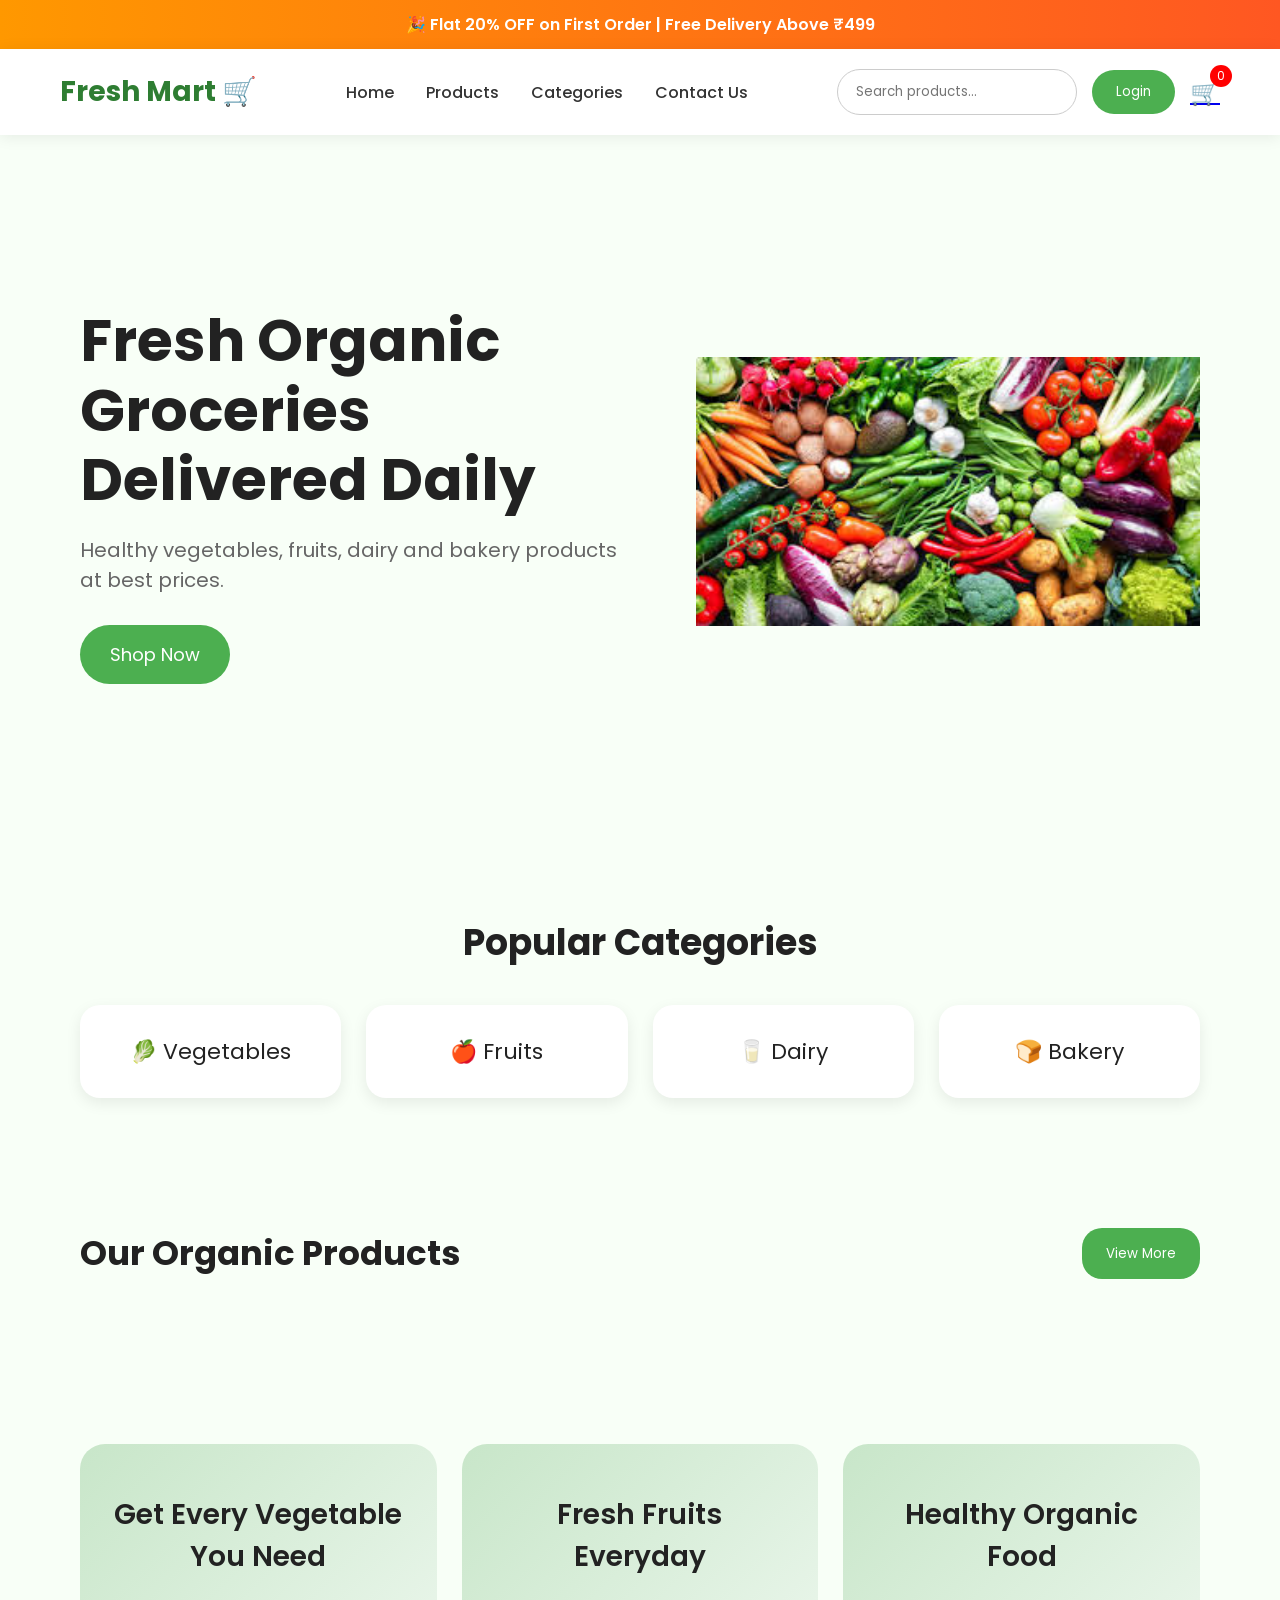
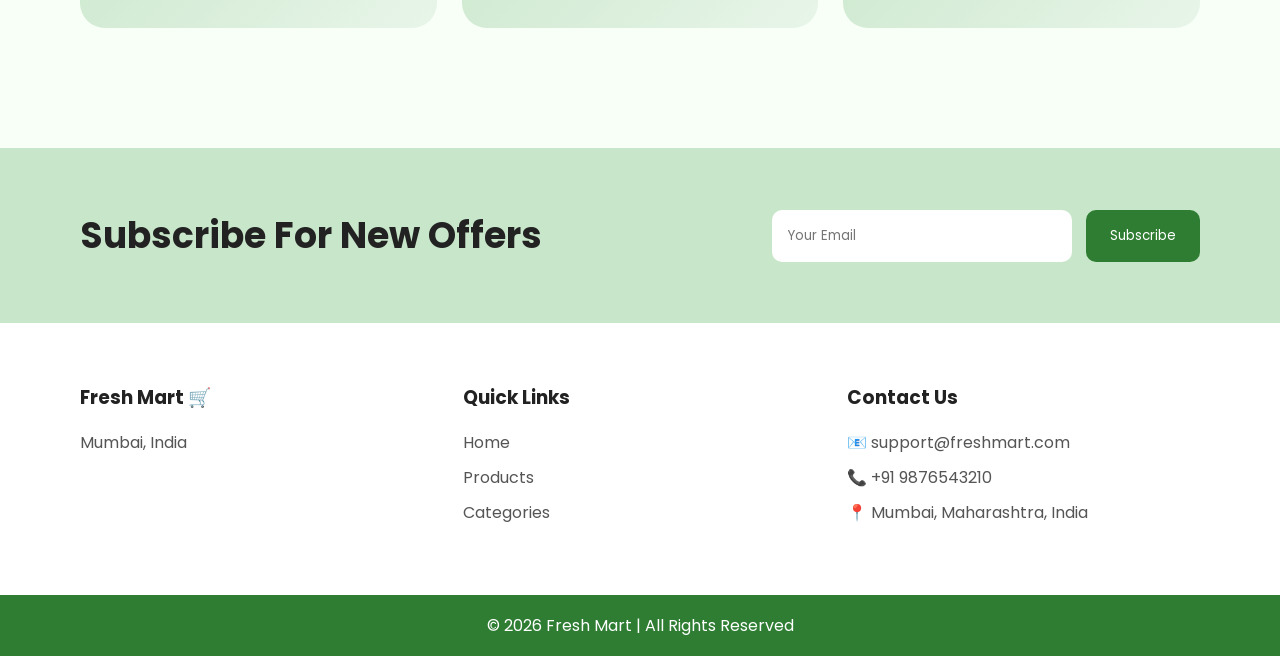
<file: frontend/index.html>
<!DOCTYPE html>
<html lang="en">
<head>
    <meta charset="UTF-8">
    <meta name="viewport" content="width=device-width, initial-scale=1.0">
    <title>Fresh Mart</title>
<style>
html{
    scroll-behavior:smooth;
}
</style>

    <link rel="stylesheet" href="style.css">
    <link href="https://fonts.googleapis.com/css2?family=Poppins:wght@300;400;500;600;700&display=swap" rel="stylesheet">
</head>
<body>

    <!-- OFFER BANNER -->
    <div class="offer-banner">
        🎉 Flat 20% OFF on First Order | Free Delivery Above ₹499
    </div>

  <header>
    <div class="logo">Fresh Mart 🛒</div>

    <nav>
        <a href="#home">Home</a>
        <a href="#products">Products</a>
        <a href="#categories">Categories</a>
        <a href="#contact">Contact Us</a>
    </nav>

    <div class="nav-right">
        <input type="text" placeholder="Search products...">

        <button class="login-btn"
            onclick="window.location.href='login.html'">
            Login
        </button>

        <a href="cart.html" class="cart-icon">
            🛒 <span id="cart-count">0</span>
        </a>
    </div>
</header>

    <section id="home" class="hero">

    <div class="hero-left">
        <h1>Fresh Organic Groceries Delivered Daily</h1>

        <p>
            Healthy vegetables, fruits, dairy and bakery
            products at best prices.
        </p>

        <button onclick="location.href='#products'">
            Shop Now
        </button>
    </div>

    <div class="hero-right">
        <img src="images/veg.jfif" alt="Vegetables">
    </div>

</section>

    <!-- CATEGORIES -->
   <section id="categories" class="categories">
        <h2>Popular Categories</h2>

        <div class="category-grid">
            <div class="category-card">🥬 Vegetables</div>
            <div class="category-card">🍎 Fruits</div>
            <div class="category-card">🥛 Dairy</div>
            <div class="category-card">🍞 Bakery</div>
        </div>
    </section>

    <!-- PRODUCTS FROM MONGODB -->
  <section id="products" class="products-section">
        <div class="section-header">
            <h2>Our Organic Products</h2>
            <button id="viewMoreBtn">View More</button>
        </div>

        <!-- Dynamic products will come here -->
        <div class="product-grid" id="product-grid"></div>
    </section>

    <!-- PROMO BANNER -->
    <section class="promo-banner">
        <div class="promo-card">Get Every Vegetable You Need</div>
        <div class="promo-card">Fresh Fruits Everyday</div>
        <div class="promo-card">Healthy Organic Food</div>
    </section>

    <!-- NEWSLETTER -->
    <section class="newsletter">
        <div>
            <h2>Subscribe For New Offers</h2>
        </div>

        <div>
            <input type="email" placeholder="Your Email">
            <button>Subscribe</button>
        </div>
    </section>

    <!-- FOOTER -->
    <footer id="contact">
        <div class="footer-box">
            <h3>Fresh Mart 🛒</h3>
            <p>Mumbai, India</p>
        </div>

        <div class="footer-box">
            <h3>Quick Links</h3>
            <p>Home</p>
            <p>Products</p>
            <p>Categories</p>
        </div>

        <div class="footer-box">
    <h3>Contact Us</h3>
    <p>📧 support@freshmart.com</p>
    <p>📞 +91 9876543210</p>
    <p>📍 Mumbai, Maharashtra, India</p>
</div>
    </footer>

    <div class="copyright">
        © 2026 Fresh Mart | All Rights Reserved
    </div>

    <script src="script.js"></script>
</body>
</html>
</file>
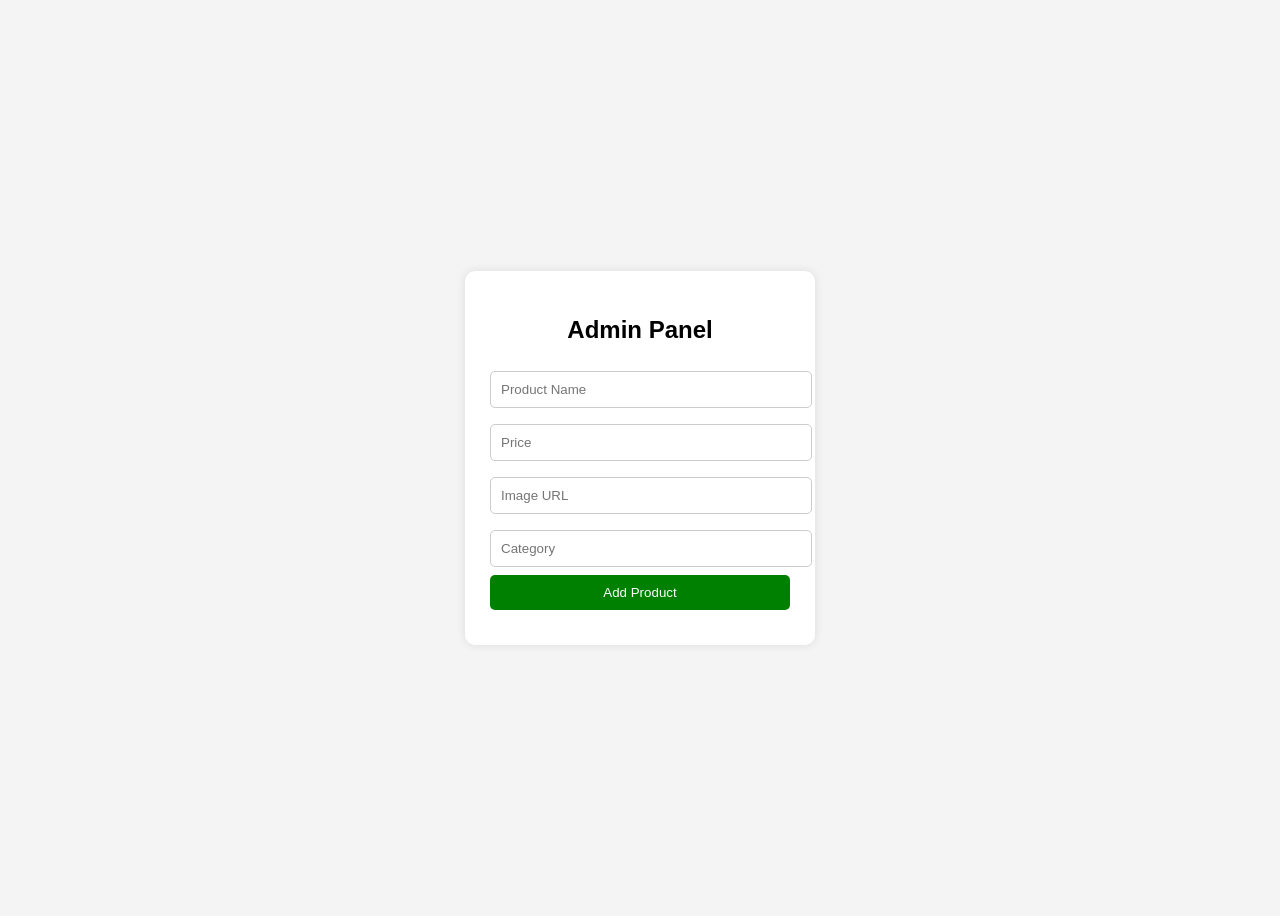
<file: frontend/admin.html>
<!DOCTYPE html>
<html>
<head>
    <title>Admin Panel - Add Products</title>

    <style>
        body {
            font-family: Arial;
            background: #f4f4f4;
            display: flex;
            justify-content: center;
            align-items: center;
            height: 100vh;
        }

        .box {
            background: white;
            padding: 25px;
            border-radius: 10px;
            width: 300px;
            box-shadow: 0 0 10px rgba(0,0,0,0.1);
        }

        input {
            width: 100%;
            padding: 10px;
            margin: 8px 0;
            border: 1px solid #ccc;
            border-radius: 5px;
        }

        button {
            width: 100%;
            padding: 10px;
            background: green;
            color: white;
            border: none;
            cursor: pointer;
            border-radius: 5px;
        }

        button:hover {
            background: darkgreen;
        }

        h2 {
            text-align: center;
        }

        .msg {
            text-align: center;
            margin-top: 10px;
            color: green;
        }
    </style>
</head>

<body>

<div class="box">
    <h2>Admin Panel</h2>

    <input type="text" id="name" placeholder="Product Name">
    <input type="number" id="price" placeholder="Price">
    <input type="text" id="image" placeholder="Image URL">
    <input type="text" id="category" placeholder="Category">

    <button onclick="addProduct()">Add Product</button>

    <div class="msg" id="msg"></div>
</div>

<script>
async function addProduct() {

    const name = document.getElementById("name").value;
    const price = document.getElementById("price").value;
    const image = document.getElementById("image").value;
    const category = document.getElementById("category").value;

    const msg = document.getElementById("msg");

    try {
        const res = await fetch("http://localhost:5000/products/add", {
            method: "POST",
            headers: {
                "Content-Type": "application/json"
            },
            body: JSON.stringify({
                name,
                price,
                image,
                category
            })
        });

        const data = await res.json();

        if (res.ok) {
            msg.style.color = "green";
            msg.innerText = "Product Added Successfully!";

            // clear inputs
            document.getElementById("name").value = "";
            document.getElementById("price").value = "";
            document.getElementById("image").value = "";
            document.getElementById("category").value = "";
        } else {
            msg.style.color = "red";
            msg.innerText = data.message;
        }

    } catch (err) {
        console.log(err);
        msg.style.color = "red";
        msg.innerText = "Server Error";
    }
}
</script>

</body>
</html>
</file>
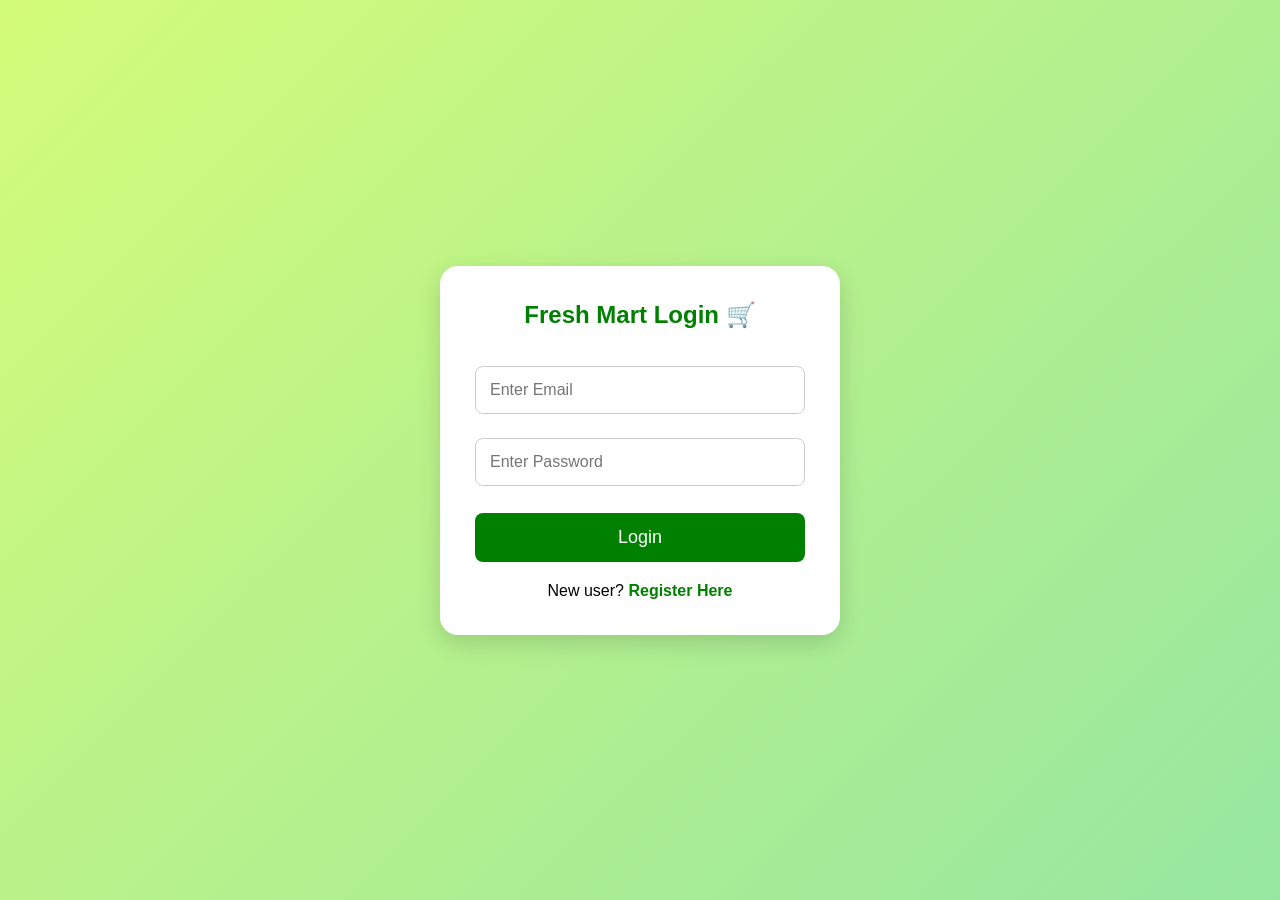
<file: frontend/cart.html>
<!DOCTYPE html>
<html>
<head>
<meta charset="UTF-8">
<meta name="viewport" content="width=device-width,initial-scale=1">
<title>Fresh Mart Cart</title>

<style>
*{
    margin:0;
    padding:0;
    box-sizing:border-box;
    font-family:Arial;
}

body{
    background:#f4fff4;
}

/* NAVBAR */
nav{
    background:#2e7d32;
    color:white;
    display:flex;
    justify-content:space-between;
    padding:20px 50px;
    align-items:center;
}

nav h2{
    font-size:28px;
}

nav ul{
    display:flex;
    list-style:none;
    gap:30px;
}

nav ul li a{
    color:white;
    text-decoration:none;
    font-size:18px;
}

/* MAIN */
.container{
    display:flex;
    gap:30px;
    padding:40px;
}

.cart-section{
    flex:2;
}

.bill-section{
    flex:1;
    background:white;
    padding:25px;
    border-radius:15px;
    box-shadow:0 4px 12px rgba(0,0,0,0.15);
    height:fit-content;
}

.cart-item{
    display:flex;
    gap:20px;
    background:white;
    padding:20px;
    margin-bottom:20px;
    border-radius:15px;
    box-shadow:0 4px 12px rgba(0,0,0,0.12);
}

.cart-item img{
    width:120px;
    height:120px;
    object-fit:cover;
    border-radius:12px;
}

.qty-box{
    display:flex;
    gap:10px;
    margin:15px 0;
    align-items:center;
}

.qty-box button{
    width:35px;
    height:35px;
    border:none;
    background:#4caf50;
    color:white;
    font-size:20px;
    border-radius:50%;
    cursor:pointer;
}

.remove-btn{
    background:red;
    color:white;
    border:none;
    padding:10px 16px;
    border-radius:8px;
    cursor:pointer;
}

.bill-section h2{
    margin-bottom:20px;
}

.bill-row{
    display:flex;
    justify-content:space-between;
    margin:15px 0;
}

.buy-btn{
    width:100%;
    margin-top:20px;
    padding:15px;
    background:#2e7d32;
    color:white;
    border:none;
    border-radius:10px;
    font-size:18px;
    cursor:pointer;
}
</style>
</head>

<body>

<nav>
    <h2>Fresh Mart 🛒</h2>
    <ul>
        <li><a href="index.html">Home</a></li>
        <li><a href="checkout.html">Checkout</a></li>
        <li><a href="#">Categories</a></li>
    </ul>
</nav>

<div class="container">

    <div class="cart-section">
        <h1>Your Cart</h1>
        <br>
        <div id="cartItems"></div>
    </div>

    <div class="bill-section">
        <h2>Billing Summary</h2>

        <div class="bill-row">
            <span>Subtotal</span>
            <span id="subtotal">₹0</span>
        </div>

        <div class="bill-row">
            <span>Delivery</span>
            <span id="delivery">₹50</span>
        </div>

        <div class="bill-row">
            <span>GST (5%)</span>
            <span id="gst">₹0</span>
        </div>

        <hr><br>

        <div class="bill-row">
            <strong>Total</strong>
            <strong id="total">₹0</strong>
        </div>

        <button class="buy-btn">Buy Now</button>
    </div>
    </div>
<script>
async function loadCart() {

    const user = JSON.parse(localStorage.getItem("user"));

    if (!user) {
        window.location.href = "login.html";
        return;
    }

    const res = await fetch(`http://localhost:5000/cart/${user._id}`);
    const cart = await res.json();

    const container = document.getElementById("cartItems");

    container.innerHTML = "";

    let subtotal = 0;

    if (!cart.items || cart.items.length === 0) {
        container.innerHTML = "<h3>Your cart is empty 🛒</h3>";
        updateBill(0);
        return;
    }

    cart.items.forEach(item => {

        subtotal += item.productId.price * item.quantity;

        container.innerHTML += `
<div class="cart-item">
    <img src="http://localhost:5000${item.productId.image}">
    <div>
        <h3>${item.productId.name}</h3>
        <p>Price: ₹${item.productId.price}</p>

        <div class="qty-box">
            <button onclick="decreaseQty('${item.productId._id}')">-</button>
            <span>${item.quantity}</span>
            <button onclick="increaseQty('${item.productId._id}')">+</button>
        </div>
    </div>
</div>
`;
    });

    updateBill(subtotal);
}

// BILL CALCULATION
function updateBill(subtotal) {

    let delivery = 50;
    let gst = subtotal * 0.05;
    let total = subtotal + delivery + gst;

    document.getElementById("subtotal").innerText = "₹" + subtotal;
    document.getElementById("delivery").innerText = "₹" + delivery;
    document.getElementById("gst").innerText = "₹" + gst.toFixed(2);
    document.getElementById("total").innerText = "₹" + total.toFixed(2);
}

loadCart();

async function increaseQty(productId) {
    const user = JSON.parse(localStorage.getItem("user"));

    await fetch("http://localhost:5000/cart/update", {
        method: "PUT",
        headers: {
            "Content-Type": "application/json"
        },
        body: JSON.stringify({
            userId: user._id,
            productId,
            action: "increase"
        })
    });

    loadCart();
}

async function decreaseQty(productId) {
    const user = JSON.parse(localStorage.getItem("user"));

    await fetch("http://localhost:5000/cart/update", {
        method: "PUT",
        headers: {
            "Content-Type": "application/json"
        },
        body: JSON.stringify({
            userId: user._id,
            productId,
            action: "decrease"
        })
    });

    loadCart();
}

document.querySelector(".buy-btn").addEventListener("click", async () => {
    const user = JSON.parse(localStorage.getItem("user"));

    if (!user) {
        alert("Please login first");
        window.location.href = "login.html";
        return;
    }

    const res = await fetch(`http://localhost:5000/cart/${user._id}`);
    const cart = await res.json();

    if (!cart.items || cart.items.length === 0) {
        alert("Cart is empty!");
        return;
    }

    window.location.href = "checkout.html";
});
</script>

</body>
</html>
</file>
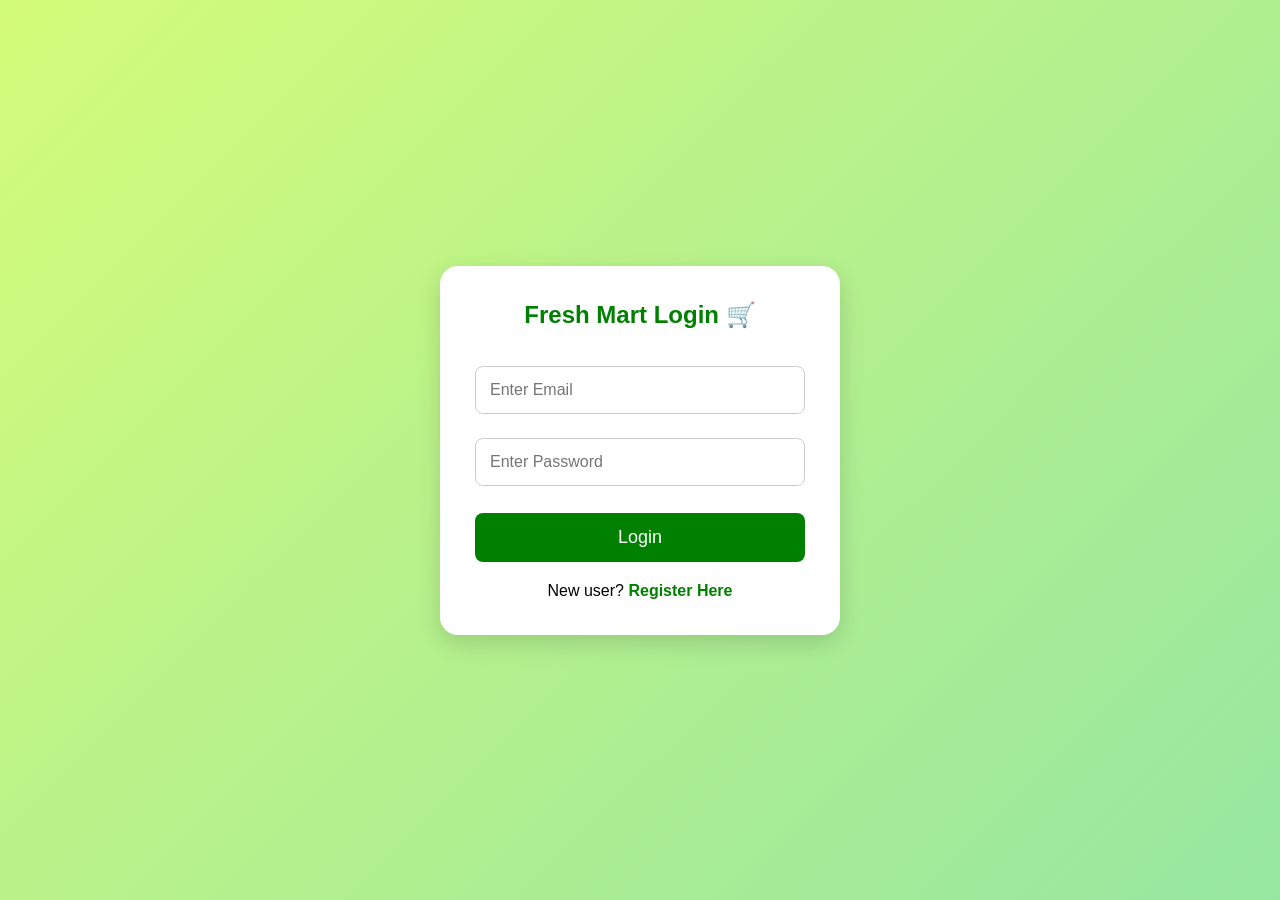
<file: frontend/checkout.html>
<!DOCTYPE html>
<html>
<head>
<meta charset="UTF-8">
<meta name="viewport" content="width=device-width, initial-scale=1.0">
<title>Checkout - Fresh Mart</title>

<style>
*{
    margin:0;
    padding:0;
    box-sizing:border-box;
    font-family:Arial;
}

body{
    background:#f4fff4;
}

/* NAVBAR */
nav{
    background:#2e7d32;
    color:white;
    display:flex;
    justify-content:space-between;
    padding:20px 50px;
}

nav ul{
    display:flex;
    gap:30px;
    list-style:none;
}

nav a{
    color:white;
    text-decoration:none;
}

/* LAYOUT */
.container{
    display:flex;
    gap:30px;
    padding:40px;
}

.checkout-form{
    flex:2;
    background:white;
    padding:30px;
    border-radius:15px;
    box-shadow:0 4px 12px rgba(0,0,0,0.15);
}

.summary{
    flex:1;
    background:white;
    padding:30px;
    border-radius:15px;
    box-shadow:0 4px 12px rgba(0,0,0,0.15);
    height:fit-content;
}

h2{
    margin-bottom:20px;
    color:white;
}

input, textarea, select{
    width:100%;
    padding:14px;
    margin:12px 0;
    border:1px solid #ccc;
    border-radius:8px;
}

textarea{
    resize:none;
    height:100px;
}

.bill-row{
    display:flex;
    justify-content:space-between;
    margin:15px 0;
}

button{
    width:100%;
    padding:15px;
    background:#2e7d32;
    color:white;
    border:none;
    border-radius:10px;
    font-size:18px;
    cursor:pointer;
}

button:hover{
    background:#1b5e20;
}

</style>
</head>

<body>

<nav>
    <h2>Fresh Mart 🛒</h2>
    <ul>
        <li><a href="index.html">Home</a></li>
        <li><a href="cart.html">Cart</a></li>
        <li><a href="#">Categories</a></li>
    </ul>
</nav>

<div class="container">

    <!-- LEFT -->
    <div class="checkout-form">
        <h2>Delivery Details</h2>
<input id="fullName" type="text" placeholder="Full Name" required>
<input id="email" type="email" placeholder="Email Address" required>
<input id="phone" type="tel" placeholder="Phone Number" required>

<textarea id="address" placeholder="Full Delivery Address" required></textarea>

<input id="city" type="text" placeholder="City" required>
<input id="pincode" type="text" placeholder="Pincode" required>

<select id="paymentMethod" required>
    <option value="">Select Payment Method</option>
    <option>Cash on Delivery</option>
    <option>UPI</option>
    <option>Credit / Debit Card</option>
    <option>Net Banking</option>
</select>
    </div>

    <!-- RIGHT -->
    <div class="summary">
        <h2>Order Summary</h2>

        <div class="bill-row">
            <span>Subtotal</span>
            <span id="subtotal">₹0</span>
        </div>

        <div class="bill-row">
            <span>Delivery</span>
            <span id="delivery">₹50</span>
        </div>

        <div class="bill-row">
            <span>GST (5%)</span>
            <span id="gst">₹0</span>
        </div>

        <hr><br>

        <div class="bill-row">
            <strong>Total</strong>
            <strong id="total">₹0</strong>
        </div>

        <br>

        <button id="placeOrder">Place Order</button>
    </div>

</div>

<script>
let total = 0;

async function loadCheckout() {

    const user = JSON.parse(localStorage.getItem("user"));

    if (!user) {
        alert("Please login first");
        window.location.href = "login.html";
        return;
    }

    try {

        const res = await fetch(`http://localhost:5000/cart/${user._id}`);
        const cart = await res.json();

        if (!cart || !cart.items || cart.items.length === 0) {

            alert("Your cart is empty!");
            window.location.href = "cart.html";
            return;
        }

        let subtotal = 0;

        cart.items.forEach(item => {
            subtotal += item.productId.price * item.quantity;
        });

        let delivery = subtotal > 499 ? 0 : 50;
        let gst = subtotal * 0.05;

        total = subtotal + delivery + gst;

        document.getElementById("subtotal").innerText = "₹" + subtotal;
        document.getElementById("delivery").innerText = "₹" + delivery;
        document.getElementById("gst").innerText = "₹" + gst.toFixed(2);
        document.getElementById("total").innerText = "₹" + total.toFixed(2);

    } catch (err) {
        console.log(err);
        alert("Failed to load cart");
    }
}

document.getElementById("placeOrder").addEventListener("click", async function () {

    const user = JSON.parse(localStorage.getItem("user"));

    if (!user) {
        alert("Please login first");
        return;
    }

    const fullName = document.getElementById("fullName").value.trim();
    const email = document.getElementById("email").value.trim();
    const phone = document.getElementById("phone").value.trim();
    const address = document.getElementById("address").value.trim();
    const city = document.getElementById("city").value.trim();
    const pincode = document.getElementById("pincode").value.trim();
    const paymentMethod = document.getElementById("paymentMethod").value;

    if (
        !fullName ||
        !email ||
        !phone ||
        !address ||
        !city ||
        !pincode ||
        !paymentMethod
    ) {
        alert("Please fill all fields");
        return;
    }

    try {

        const response = await fetch(
            "http://localhost:5000/orders/place",
            {
                method: "POST",
                headers: {
                    "Content-Type": "application/json"
                },
                body: JSON.stringify({
                    userId: user._id,
                    totalAmount: total
                })
            }
        );

        const data = await response.json();

        if (response.ok) {

            alert("Order placed successfully!");

            window.location.href = "success.html";

        } else {

            alert(data.message);
        }

    } catch (err) {

        console.log(err);
        alert("Server Error");
    }
});

loadCheckout();
</script>

</body>
</html>
</file>
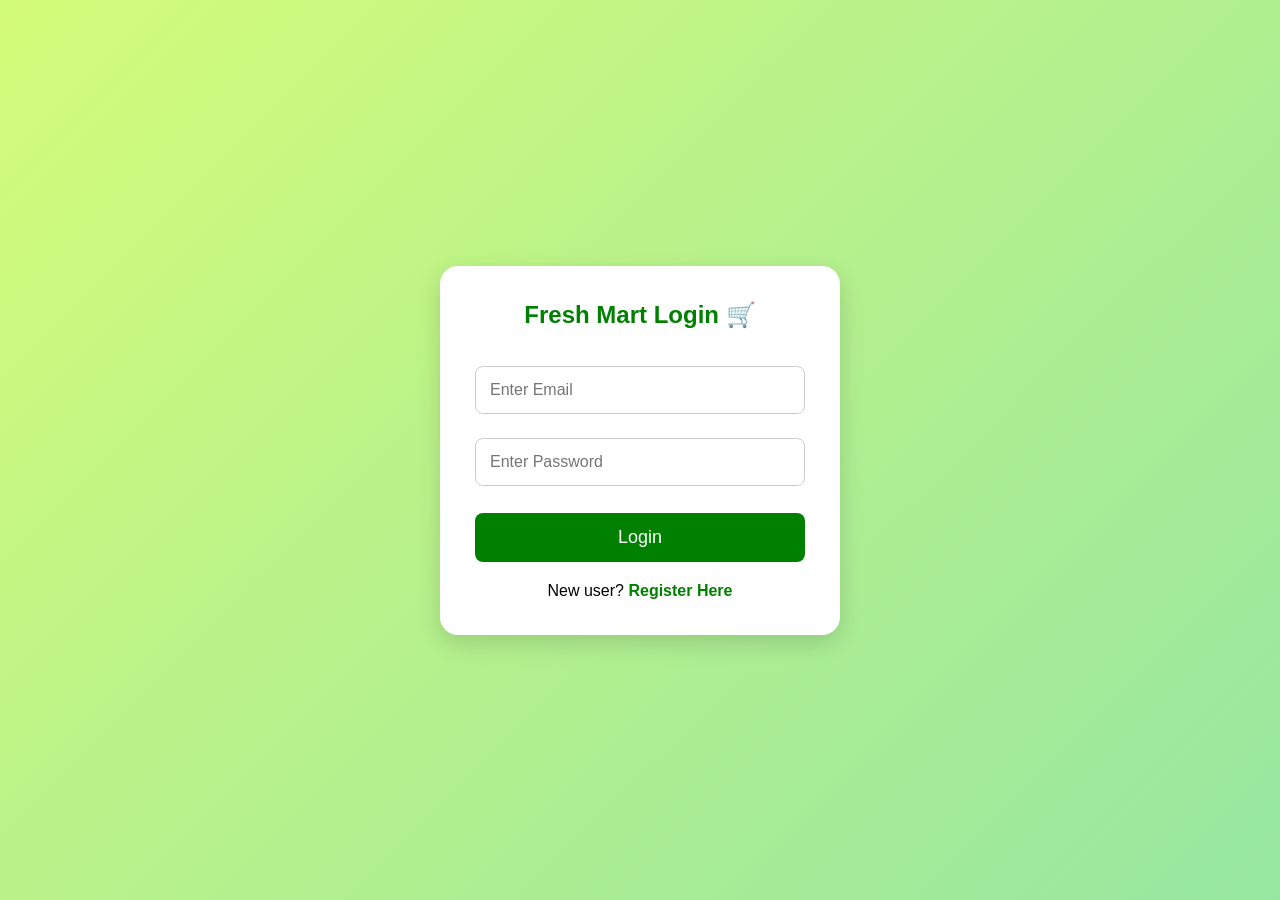
<file: frontend/login.html>
<!DOCTYPE html>
<html>
<head>
    <title>Login - Fresh Mart</title>
    <meta name="viewport" content="width=device-width, initial-scale=1.0">
    <style>
        *{
            margin:0;
            padding:0;
            box-sizing:border-box;
            font-family:Arial, sans-serif;
        }

        body{
            height:100vh;
            display:flex;
            justify-content:center;
            align-items:center;
            background:linear-gradient(135deg,#d4fc79,#96e6a1);
        }

        .login-box{
            width:400px;
            background:white;
            padding:35px;
            border-radius:18px;
            box-shadow:0 8px 25px rgba(0,0,0,0.15);
        }

        h2{
            text-align:center;
            color:green;
            margin-bottom:25px;
        }

        input{
            width:100%;
            padding:14px;
            margin:12px 0;
            border:1px solid #ccc;
            border-radius:8px;
            font-size:16px;
        }

        button{
            width:100%;
            padding:14px;
            margin-top:15px;
            border:none;
            border-radius:8px;
            background:green;
            color:white;
            font-size:18px;
            cursor:pointer;
        }

        button:hover{
            background:darkgreen;
        }

        .register-link{
            text-align:center;
            margin-top:20px;
        }

        .register-link a{
            color:green;
            text-decoration:none;
            font-weight:bold;
        }
    </style>
</head>
<body>

<div class="login-box">
    <h2>Fresh Mart Login 🛒</h2>

    <input type="email" id="email" placeholder="Enter Email">
    <input type="password" id="password" placeholder="Enter Password">

    <button onclick="loginUser()">Login</button>

    <div class="register-link">
        New user? <a href="register.html">Register Here</a>
    </div>
</div>

<script>
async function loginUser() {

    const email = document.getElementById("email").value;
    const password = document.getElementById("password").value;

    const res = await fetch("http://localhost:5000/users/login", {
        method: "POST",
        headers: {
            "Content-Type": "application/json"
        },
        body: JSON.stringify({ email, password })
    });

    const data = await res.json();

    if (res.ok) {

        alert("Login successful");

        localStorage.setItem("user", JSON.stringify(data.user));

        window.location.href = "index.html";

    } else {
        alert(data.message);
    }
}
</script>
</body>
</html>
</file>
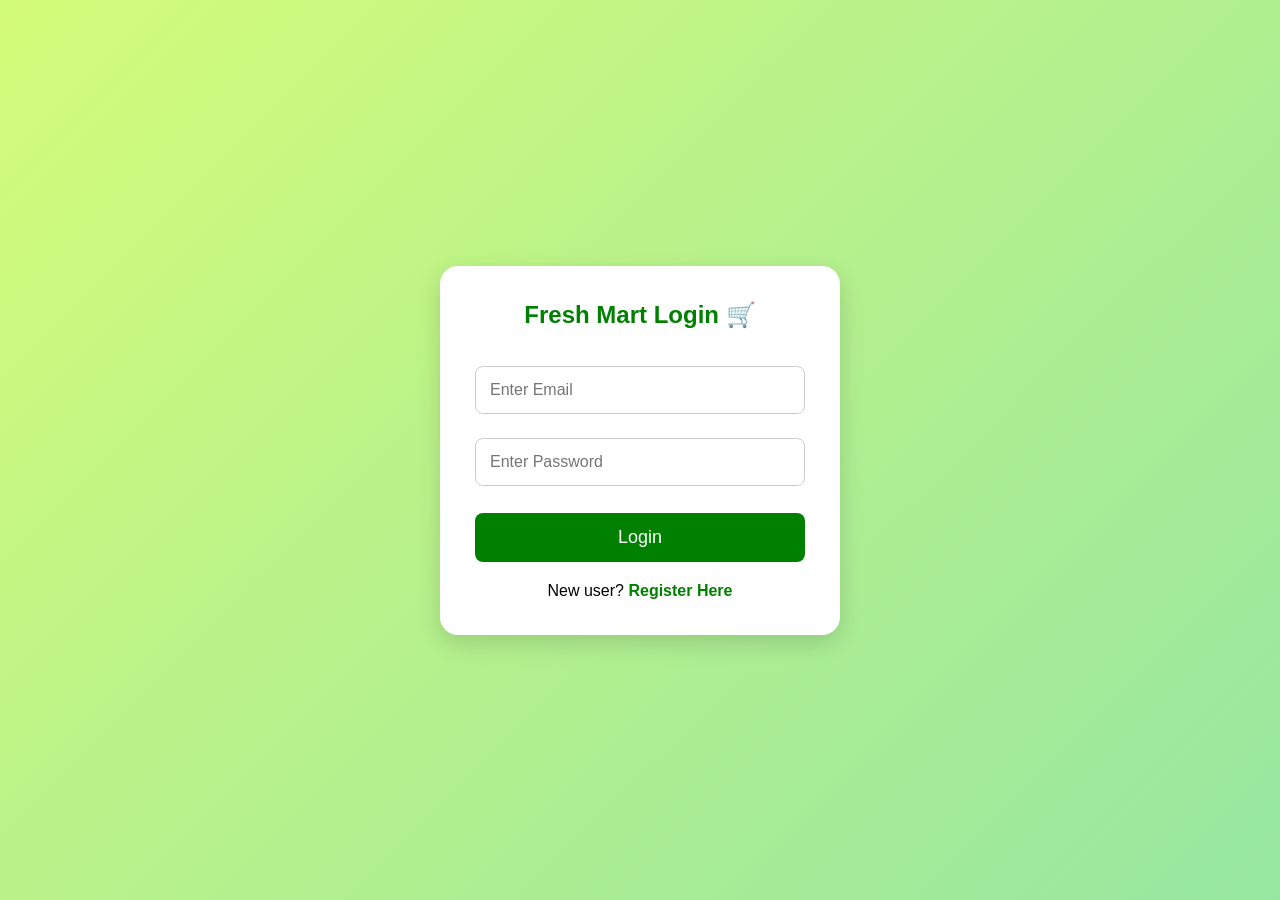
<file: frontend/profile.html>
<!DOCTYPE html>
<html>
<head>
<meta charset="UTF-8">
<meta name="viewport" content="width=device-width,initial-scale=1.0">
<title>User Profile - Fresh Mart</title>

<style>
*{
    margin:0;
    padding:0;
    box-sizing:border-box;
    font-family:Arial;
}

body{
    background:#f4fff4;
}

nav{
    background:#2e7d32;
    color:white;
    display:flex;
    justify-content:space-between;
    padding:20px 50px;
}

nav ul{
    display:flex;
    list-style:none;
    gap:25px;
}

nav a{
    color:white;
    text-decoration:none;
}

.container{
    padding:40px;
}

.profile-card{
    display:flex;
    gap:30px;
    background:white;
    padding:30px;
    border-radius:15px;
    box-shadow:0 4px 15px rgba(0,0,0,0.12);
    margin-bottom:40px;
}

.profile-img{
    width:120px;
    height:120px;
    border-radius:50%;
    background:#ddd;
    display:flex;
    align-items:center;
    justify-content:center;
    font-size:50px;
}

.profile-details h2{
    margin-bottom:15px;
}

.profile-details p{
    margin:10px 0;
}

.orders h2{
    margin-bottom:20px;
}

.order-card{
    background:white;
    padding:25px;
    border-radius:15px;
    margin-bottom:20px;
    box-shadow:0 4px 15px rgba(0,0,0,0.12);
}

.product-row{
    display:flex;
    justify-content:space-between;
    margin:8px 0;
}

.status{
    display:inline-block;
    padding:8px 14px;
    border-radius:20px;
    color:white;
    margin-top:15px;
}

.processing{
    background:orange;
}

.delivered{
    background:green;
}
</style>
</head>

<body>

<nav>
    <h2>Fresh Mart 🛒</h2>
    <ul>
        <li><a href="index.html#home">Home</a></li>
        <li><a href="cart.html">Cart</a></li>
        <li><a href="profile.html">Profile</a></li>
    </ul>
</nav>

<div class="container">

    <!-- Profile -->
    <div class="profile-card">
        <div class="profile-img">👤</div>

        <div class="profile-details">
      <h2 id="name">Loading...</h2>
<p>Email: <span id="email">Loading...</span></p>
<p>Phone: <span id="phone">Loading...</span></p>
<p>Address: <span id="address">Loading...</span></p>
        </div>
    </div>

    <!-- Orders -->
    <div class="orders">
        <h2>Order History</h2>
        <div id="ordersContainer"></div>
    </div>

</div>

<script>

const API = "http://localhost:5000";

const user = JSON.parse(localStorage.getItem("user"));
const container = document.getElementById("ordersContainer");

if(!user){
    alert("Please login first");
    window.location.href = "login.html";
}

// ================= PROFILE =================

async function loadProfile(){

    try{

        const res = await fetch(
            `${API}/users/profile/${user.email}`
        );

        const data = await res.json();

        document.getElementById("name").innerText =
            data.name || "Not Available";

        document.getElementById("email").innerText =
            data.email || "Not Available";

        document.getElementById("phone").innerText =
            data.phone || "Not Available";

        document.getElementById("address").innerText =
            data.address || "Not Available";

    }catch(err){
        console.log(err);
    }
}

// ================= ORDERS =================

async function loadOrders(){

    try{

        const res = await fetch(
            `${API}/orders/user/${user._id}`
        );

        const orders = await res.json();

        if(!orders.length){

            container.innerHTML =
                "<p>No orders placed yet.</p>";

            return;
        }

        orders.reverse().forEach(order => {

            let productsHTML = "";

            order.items.forEach(item => {

                productsHTML += `
                    <div class="product-row">
                        <span>${item.name}</span>
                        <span>
                            ₹${item.price}
                            × ${item.quantity}
                        </span>
                    </div>
                `;
            });

            container.innerHTML += `
                <div class="order-card">

                    <h3>
                        Order ID:
                        ${order._id}
                    </h3>

                    <br>

                    ${productsHTML}

                    <hr><br>

                    <h3>
                        Total:
                        ₹${order.total}
                    </h3>

                    <span class="status processing">
                        Processing
                    </span>

                </div>
            `;
        });

    }catch(err){

        console.log(err);

        container.innerHTML =
            "<p>Unable to load orders.</p>";
    }
}

loadProfile();
loadOrders();

</script>

</body>
</html>
</file>
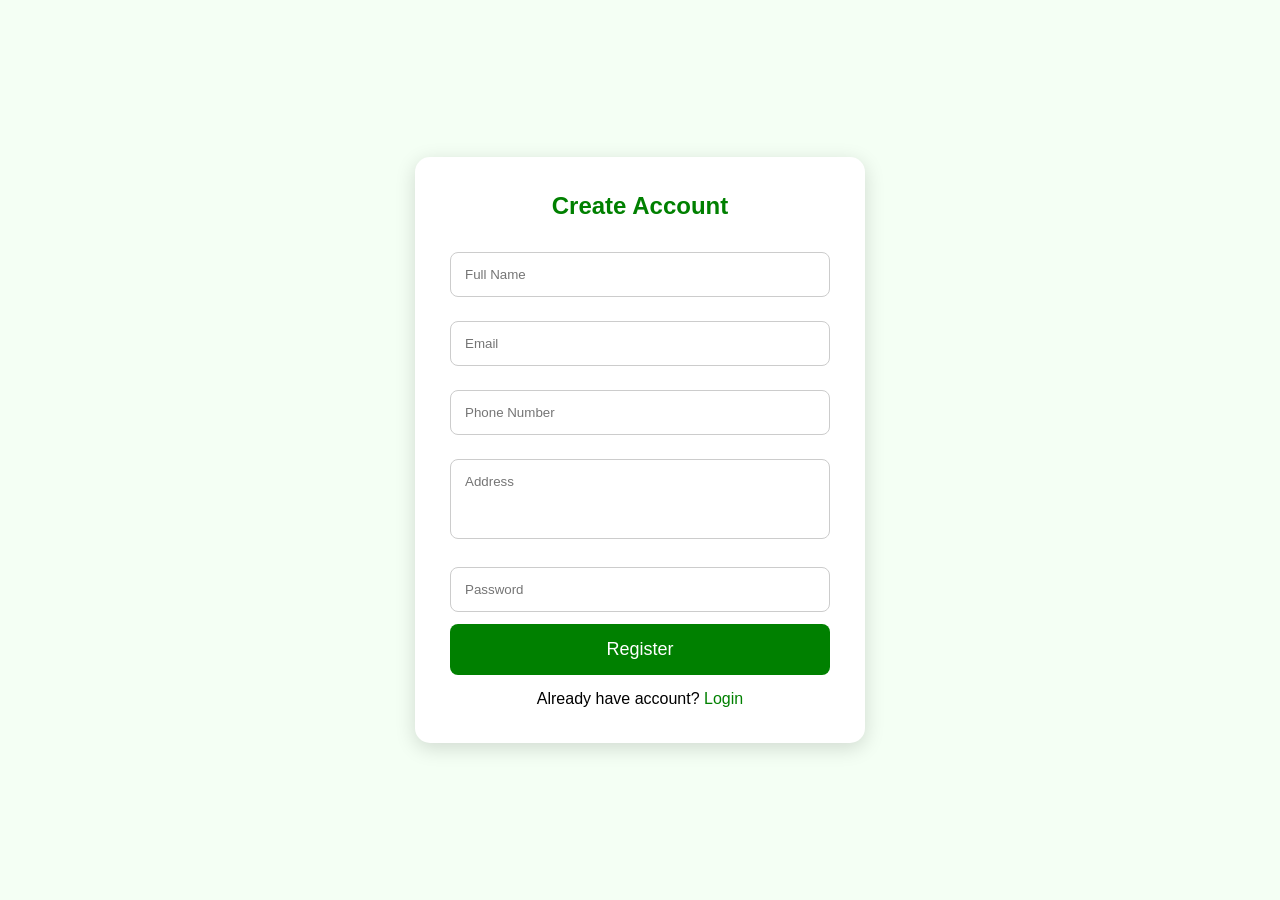
<file: frontend/register.html>
<!DOCTYPE html>
<html>
<head>
    <title>Register - Fresh Mart</title>
    <style>
        *{
            margin:0;
            padding:0;
            box-sizing:border-box;
            font-family:Arial;
        }

        body{
            background:#f4fff4;
            display:flex;
            justify-content:center;
            align-items:center;
            height:100vh;
        }

        .register-box{
            width:450px;
            background:white;
            padding:35px;
            border-radius:15px;
            box-shadow:0 5px 20px rgba(0,0,0,0.15);
        }

        h2{
            text-align:center;
            color:green;
            margin-bottom:20px;
        }

        input, textarea{
            width:100%;
            padding:14px;
            margin:12px 0;
            border:1px solid #ccc;
            border-radius:8px;
        }

        textarea{
            height:80px;
            resize:none;
        }

        button{
            width:100%;
            padding:15px;
            border:none;
            background:green;
            color:white;
            font-size:18px;
            border-radius:8px;
            cursor:pointer;
        }

        button:hover{
            background:darkgreen;
        }

        p{
            text-align:center;
            margin-top:15px;
        }

        a{
            color:green;
            text-decoration:none;
        }
    </style>
</head>
<body>

<div class="register-box">
    <h2>Create Account</h2>

    <input id="name" type="text" placeholder="Full Name">
    <input id="email" type="email" placeholder="Email">
    <input id="phone" type="text" placeholder="Phone Number">
    <textarea id="address" placeholder="Address"></textarea>
    <input id="password" type="password" placeholder="Password">

    <button onclick="registerUser()">Register</button>

    <p>Already have account? <a href="login.html">Login</a></p>
</div>

<script>
async function registerUser() {
    const userData = {
        name: document.getElementById("name").value.trim(),
        email: document.getElementById("email").value.trim(),
        phone: document.getElementById("phone").value.trim(),
        address: document.getElementById("address").value.trim(),
        password: document.getElementById("password").value.trim()
    };

    if(!userData.name || !userData.email || !userData.phone || !userData.address || !userData.password){
        alert("Please fill all fields");
        return;
    }

    try {
        const response = await fetch("http://localhost:5000/users/register", {
            method: "POST",
            headers: {
                "Content-Type": "application/json"
            },
            body: JSON.stringify(userData)
        });

        const data = await response.json();
        alert(data.message);

        if(response.ok){
            window.location.href = "login.html";
        }

    } catch(error){
        alert("Server error");
        console.log(error);
    }
}
</script>

</body>
</html>
</file>
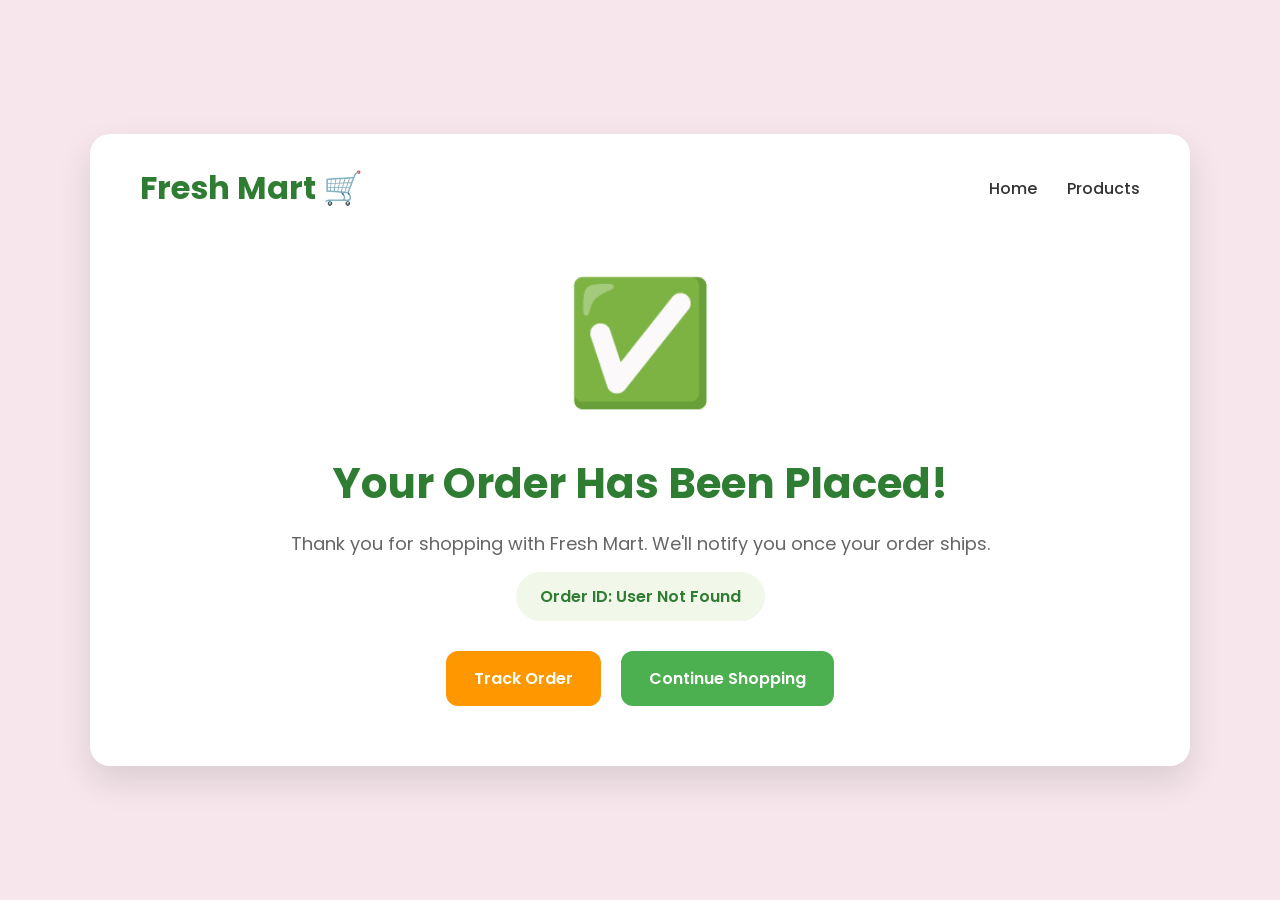
<file: frontend/success.html>
<!DOCTYPE html>
<html lang="en">
<head>
<meta charset="UTF-8">
<meta name="viewport" content="width=device-width, initial-scale=1.0">
<title>Order Success - Fresh Mart</title>

<link href="https://fonts.googleapis.com/css2?family=Poppins:wght@300;400;600;700&display=swap" rel="stylesheet">

<style>
*{
    margin:0;
    padding:0;
    box-sizing:border-box;
    font-family:'Poppins',sans-serif;
}

body{
    background:#f7e7ec;
    min-height:100vh;
    display:flex;
    justify-content:center;
    align-items:center;
    padding:20px;
}

.success-card{
    width:100%;
    max-width:1100px;
    background:white;
    border-radius:20px;
    padding:30px 50px 60px;
    box-shadow:0 15px 35px rgba(0,0,0,0.12);
}

nav{
    display:flex;
    justify-content:space-between;
    align-items:center;
    margin-bottom:40px;
}

.logo{
    font-size:32px;
    font-weight:700;
    color:#2e7d32;
}

nav ul{
    display:flex;
    list-style:none;
    gap:30px;
}

nav a{
    text-decoration:none;
    color:#333;
    font-weight:500;
    transition:.3s;
}

nav a:hover{
    color:#2e7d32;
}

.success-content{
    text-align:center;
}

.icon{
    font-size:120px;
    margin-bottom:20px;
    animation:bounce 1.2s infinite alternate;
}

@keyframes bounce{
    from{
        transform:translateY(0);
    }
    to{
        transform:translateY(-12px);
    }
}

.success-content h1{
    color:#2e7d32;
    font-size:42px;
    margin-bottom:15px;
}

.success-content p{
    color:#666;
    font-size:18px;
    margin-bottom:15px;
}

.order-id{
    display:inline-block;
    background:#f1f8e9;
    padding:12px 24px;
    border-radius:30px;
    color:#2e7d32;
    font-weight:600;
    margin-bottom:30px;
    word-break:break-word;
}

.buttons{
    display:flex;
    justify-content:center;
    gap:20px;
}

button{
    padding:15px 28px;
    border:none;
    border-radius:12px;
    cursor:pointer;
    font-size:16px;
    font-weight:600;
    transition:.3s;
}

.track-btn{
    background:#ff9800;
    color:white;
}

.home-btn{
    background:#4caf50;
    color:white;
}

button:hover{
    transform:scale(1.05);
}

.loading{
    color:#777;
}

@media(max-width:768px){

    .success-card{
        padding:25px;
    }

    nav{
        flex-direction:column;
        gap:15px;
    }

    nav ul{
        flex-wrap:wrap;
        justify-content:center;
    }

    .buttons{
        flex-direction:column;
    }

    .success-content h1{
        font-size:30px;
    }

    .icon{
        font-size:90px;
    }
}
</style>
</head>

<body>

<div class="success-card">

    <nav>
        <div class="logo">Fresh Mart 🛒</div>

        <ul>
            <li>
                <a href="index.html#home">Home</a>
            </li>

            <li>
                <a href="index.html#products">Products</a>
            </li>
        </ul>
    </nav>

    <div class="success-content">

        <div class="icon">✅</div>

        <h1>Your Order Has Been Placed!</h1>

        <p>
            Thank you for shopping with Fresh Mart.
            We'll notify you once your order ships.
        </p>

        <div class="order-id" id="orderId">
            Loading Order ID...
        </div>

        <div class="buttons">
            <button class="track-btn" onclick="trackOrder()">
                Track Order
            </button>

            <button class="home-btn" onclick="goHome()">
                Continue Shopping
            </button>
        </div>

    </div>

</div>

<script>

const API = "http://localhost:5000";

async function loadLatestOrder() {

    const orderIdElement = document.getElementById("orderId");

    const user = JSON.parse(localStorage.getItem("user"));

    if (!user) {
        orderIdElement.innerText = "Order ID: User Not Found";
        return;
    }

    try {

        const response = await fetch(
            `${API}/orders/user/${user._id}`
        );

        const orders = await response.json();

        if (orders && orders.length > 0) {

            const latestOrder =
                orders[orders.length - 1];

            orderIdElement.innerText =
                `Order ID: ${latestOrder._id}`;

        } else {

            orderIdElement.innerText =
                "Order ID: Not Available";
        }

    } catch (error) {

        console.log("Order Fetch Error:", error);

        orderIdElement.innerText =
            "Order ID: Unable To Load";
    }
}

function trackOrder() {
    window.location.href = "profile.html";
}

function goHome() {

    window.location.href = "index.html#home";
}

loadLatestOrder();

</script>

</body>
</html>
</file>
<file: frontend/style.css>
*{
    margin:0;
    padding:0;
    box-sizing:border-box;
    font-family:'Poppins',sans-serif;
}

body{
    background:#f8fff7;
    color:#222;
}

/* OFFER BANNER */
.offer-banner{
    background:linear-gradient(90deg,#ff9800,#ff5722);
    color:white;
    text-align:center;
    padding:12px;
    font-weight:600;
}

/* HEADER */
header{
    position:sticky;
    top:0;
    z-index:999;
    display:flex;
    justify-content:space-between;
    align-items:center;
    padding:20px 60px;
    background:white;
    box-shadow:0 2px 15px rgba(0,0,0,0.08);
}

.logo{
    font-size:28px;
    font-weight:700;
    color:#2e7d32;
}

nav a{
    margin:0 14px;
    text-decoration:none;
    color:#333;
    font-weight:500;
}

nav a:hover{
    color:#4caf50;
}

.nav-right{
    display:flex;
    align-items:center;
    gap:15px;
}

.nav-right input{
    padding:12px 18px;
    width:240px;
    border:1px solid #ccc;
    border-radius:25px;
    outline:none;
}

.login-btn{
    padding:12px 24px;
    border:none;
    background:#4caf50;
    color:white;
    border-radius:25px;
    cursor:pointer;
}

.cart-icon{
    font-size:24px;
    position:relative;
    cursor:pointer;
}

.cart-icon span{
    position:absolute;
    top:-10px;
    right:-12px;
    background:red;
    color:white;
    width:22px;
    height:22px;
    border-radius:50%;
    font-size:12px;
    display:flex;
    align-items:center;
    justify-content:center;
}

/* HERO */
.hero{
    display:flex;
    justify-content:space-between;
    align-items:center;
    padding:70px 80px;
    min-height:80vh;
}

.hero-left{
    width:50%;
}

.hero-left h1{
    font-size:58px;
    line-height:1.2;
    margin-bottom:20px;
}

.hero-left p{
    font-size:20px;
    color:#666;
    margin-bottom:30px;
}

.hero-left button{
    padding:16px 30px;
    background:#4caf50;
    color:white;
    border:none;
    border-radius:30px;
    font-size:18px;
    cursor:pointer;
}

.hero-left button:hover{
    background:#2e7d32;
}

.hero-right{
    width:45%;
}

.hero-right img{
    width:100%;
}

/* CATEGORY */
.categories{
    padding:60px 80px;
}

.categories h2{
    text-align:center;
    margin-bottom:35px;
    font-size:36px;
}

.category-grid{
    display:grid;
    grid-template-columns:repeat(4,1fr);
    gap:25px;
}

.category-card{
    background:white;
    padding:30px;
    text-align:center;
    border-radius:20px;
    font-size:22px;
    box-shadow:0 5px 15px rgba(0,0,0,0.08);
    transition:.3s;
}

.category-card:hover{
    transform:translateY(-8px);
}

/* PRODUCTS */
.products-section{
    padding:70px 80px;
}

.section-header{
    display:flex;
    justify-content:space-between;
    margin-bottom:35px;
}

.section-header h2{
    font-size:34px;
}

.section-header button{
    padding:12px 24px;
    border:none;
    background:#4caf50;
    color:white;
    border-radius:20px;
}

.product-grid{
    display:grid;
    grid-template-columns:repeat(4,1fr);
    gap:25px;
}

.card{
    background:white;
    padding:20px;
    border-radius:20px;
    position:relative;
    box-shadow:0 5px 18px rgba(0,0,0,0.08);
    transition:.3s;
}

.card:hover{
    transform:translateY(-8px);
}

.card img{
    width:100%;
    height:180px;
    object-fit:cover;
    border-radius:15px;
}

.card h3{
    margin-top:12px;
}

.card p{
    margin:8px 0;
}

.card h4{
    color:#2e7d32;
    margin-bottom:15px;
}

.card h4 span{
    color:#888;
    text-decoration:line-through;
    font-weight:400;
    margin-left:8px;
}

.badge{
    position:absolute;
    top:15px;
    right:15px;
    background:#8bc34a;
    color:white;
    padding:6px 10px;
    border-radius:15px;
    font-size:12px;
}

.btns{
    display:flex;
    gap:10px;
}

.cart-btn{
    flex:1;
    padding:10px;
    border:none;
    background:#ddd;
    border-radius:10px;
    cursor:pointer;
}

.buy-btn{
    flex:1;
    padding:10px;
    border:none;
    background:#4caf50;
    color:white;
    border-radius:10px;
    cursor:pointer;
}

/* PROMO */
.promo-banner{
    display:grid;
    grid-template-columns:repeat(3,1fr);
    gap:25px;
    padding:60px 80px;
}

.promo-card{
    background:linear-gradient(135deg,#c8e6c9,#e8f5e9);
    padding:50px 30px;
    border-radius:25px;
    font-size:28px;
    font-weight:600;
    text-align:center;
}

/* NEWSLETTER */
.newsletter{
    margin-top:60px;
    background:#c8e6c9;
    padding:60px 80px;
    display:flex;
    justify-content:space-between;
    align-items:center;
}

.newsletter h2{
    font-size:36px;
}

.newsletter input{
    padding:16px;
    width:300px;
    border:none;
    border-radius:10px;
}

.newsletter button{
    padding:16px 24px;
    border:none;
    background:#2e7d32;
    color:white;
    border-radius:10px;
    margin-left:10px;
}

/* FOOTER */
footer{
    display:grid;
    grid-template-columns:repeat(3,1fr);
    gap:30px;
    padding:60px 80px;
    background:white;
}

.footer-box h3{
    margin-bottom:18px;
}

.footer-box p{
    margin-bottom:10px;
    color:#555;
}

.copyright{
    background:#2e7d32;
    color:white;
    text-align:center;
    padding:18px;
}

/* RESPONSIVE */
@media(max-width:992px){
    .hero{
        flex-direction:column;
        text-align:center;
    }

    .hero-left,
    .hero-right{
        width:100%;
    }

    .category-grid,
    .product-grid,
    .promo-banner,
    footer{
        grid-template-columns:repeat(2,1fr);
    }
}

@media(max-width:768px){
    header{
        flex-direction:column;
        gap:15px;
    }

    .category-grid,
    .product-grid,
    .promo-banner,
    footer{
        grid-template-columns:1fr;
    }

    .newsletter{
        flex-direction:column;
        gap:20px;
        text-align:center;
    }
}
</file>
